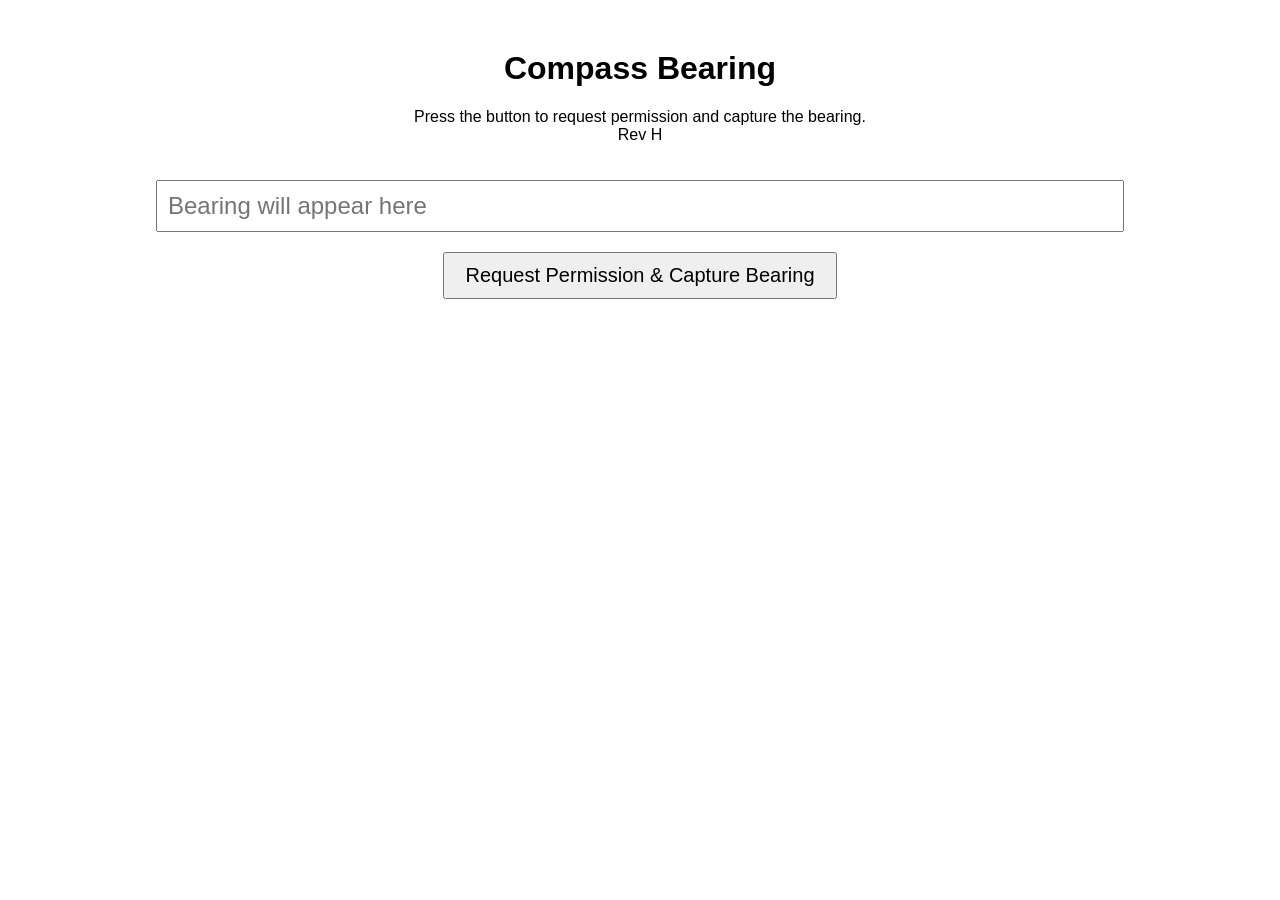
<file: Test_Sighting.html>
<!DOCTYPE html>
<html lang="en">
<head>
    <meta charset="UTF-8">
    <meta name="viewport" content="width=device-width, initial-scale=1.0">
    <title>Compass Bearing</title>
    <style>
        body {
            font-family: Arial, sans-serif;
            text-align: center;
            margin: 50px;
        }
        input[type="text"] {
            font-size: 24px;
            width: 80%;
            padding: 10px;
            margin-top: 20px;
        }
        button {
            font-size: 20px;
            padding: 10px 20px;
            margin-top: 20px;
        }
    </style>
</head>
<body>
    <h1>Compass Bearing</h1>
    <p id="instruction">Press the button to request permission and capture the bearing.<br>Rev H</p>
    <input type="text" id="bearing" readonly placeholder="Bearing will appear here">
    <button id="permissionButton">Request Permission & Capture Bearing</button>
    <button id="captureButton" style="display: none;">Capture Bearing</button>

    <script>
        let true_bearing = null;
        let magnetic_bearing = null;
        let magnetic_declination = 12.84;

        function fixBearing(bearing) {
            if (bearing < 0) {
                return bearing + 360;
            } else if (bearing >= 360) {
                return bearing - 360;
            } else {
                return bearing;
            }
        }
        // Function to update the bearing
        function updateBearing(event) {
            magnetic_bearing = event.webkitCompassHeading;
            true_bearing = fixBearing(magnetic_bearing + magnetic_declination);
        }

        // Function to capture the bearing when the button is pressed
        function captureBearing() {
            if (magnetic_bearing !== null) {
                document.getElementById('bearing').value = "M" + Math.round(magnetic_bearing) + "°  T" + Math.round(true_bearing) + "°";
            } else {
                document.getElementById('bearing').value = "No compass data available";
            }
        }

        // Function to request permission and start listening to device orientation
        function requestPermission() {
            if (typeof DeviceOrientationEvent.requestPermission === 'function') {
                DeviceOrientationEvent.requestPermission()
                .then(response => {
                    if (response === 'granted') {
                        window.addEventListener('deviceorientation', updateBearing);
                        document.getElementById('instruction').innerText = "Press 'Capture Bearing' to capture the bearing.";
                        document.getElementById('captureButton').style.display = 'inline-block';
                        document.getElementById('permissionButton').style.display = 'none';
                    } else {
                        document.getElementById('bearing').value = "Permission denied";
                    }
                })
                .catch(console.error);
            } else {
                // For devices that don't require explicit permission
                window.addEventListener('deviceorientation', updateBearing);
                document.getElementById('instruction').innerText = "Press 'Capture Bearing' to capture the bearing.";
                document.getElementById('captureButton').style.display = 'inline-block';
                document.getElementById('permissionButton').style.display = 'none';
            }
        }

        // Event listener for the permission request button
        document.getElementById('permissionButton').addEventListener('click', requestPermission);

        // Event listener for the capture button
        document.getElementById('captureButton').addEventListener('click', captureBearing);
    </script>
</body>
</html>
</file>
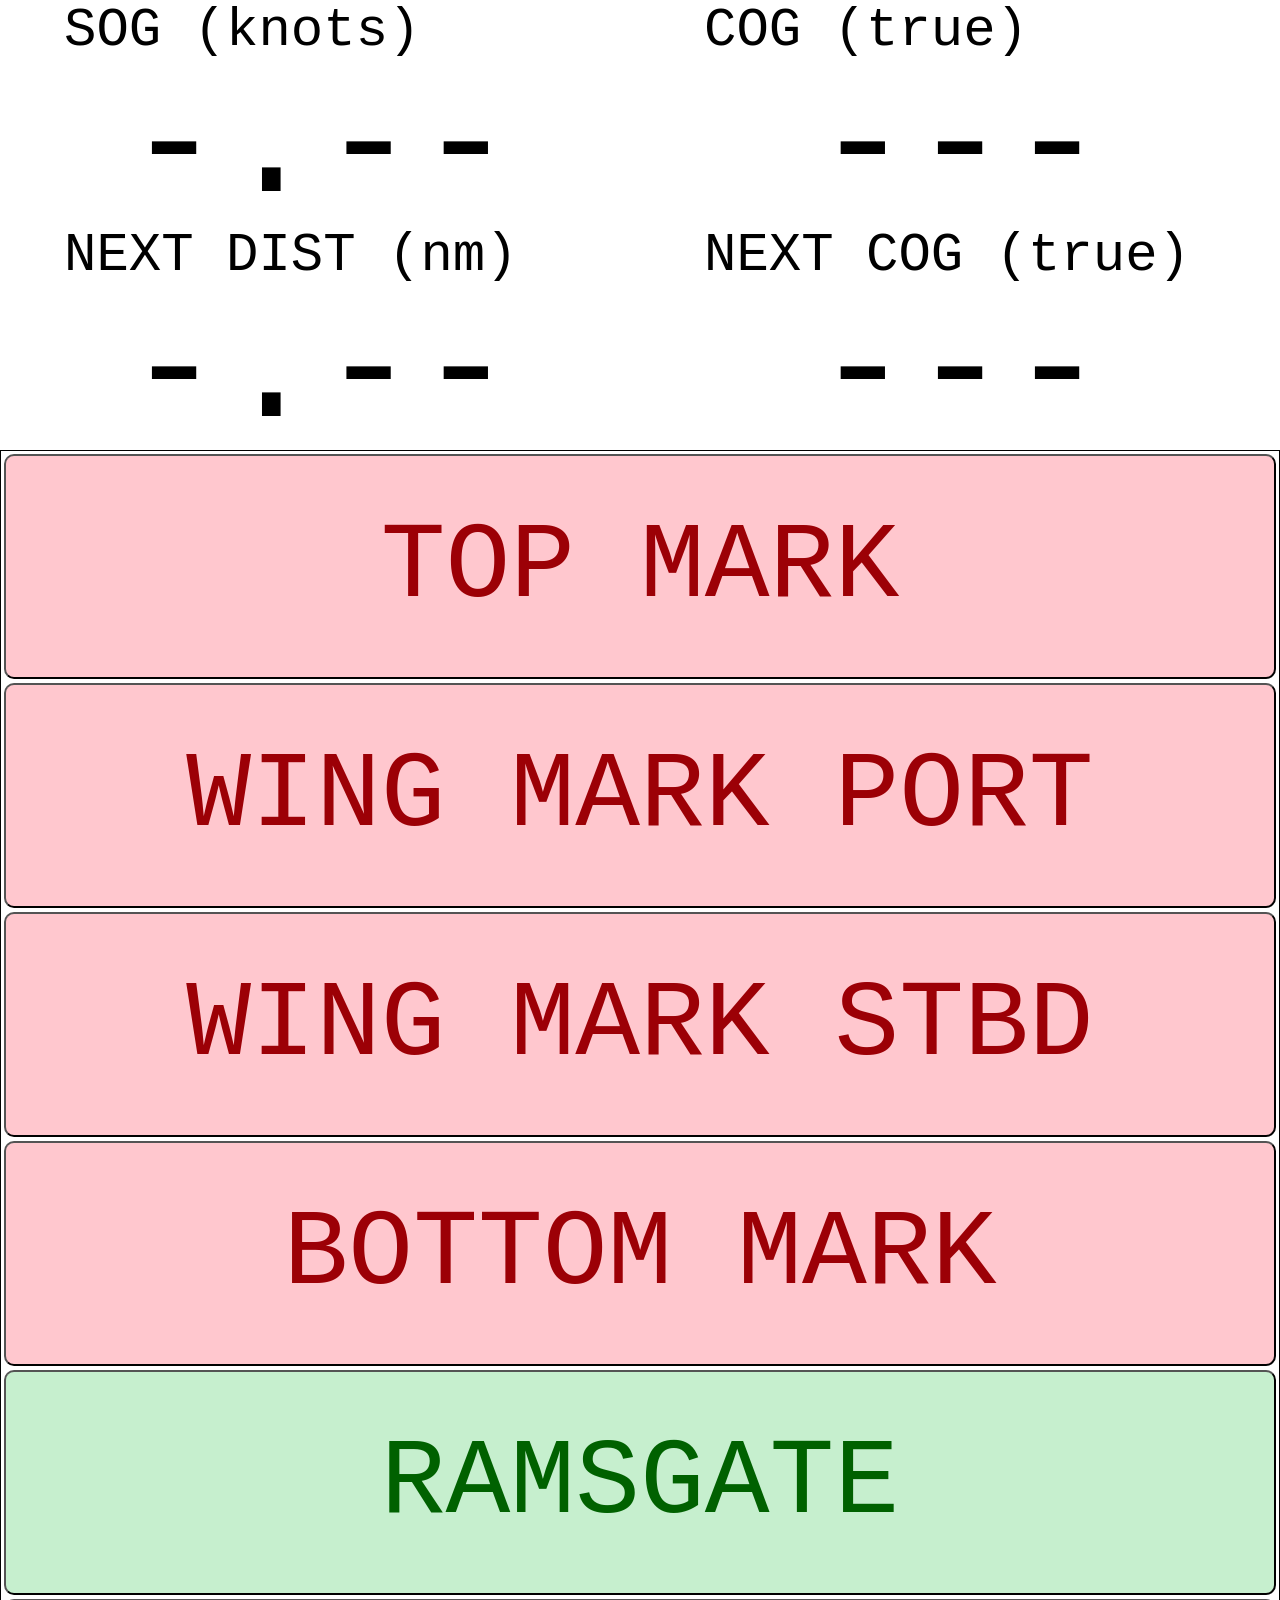
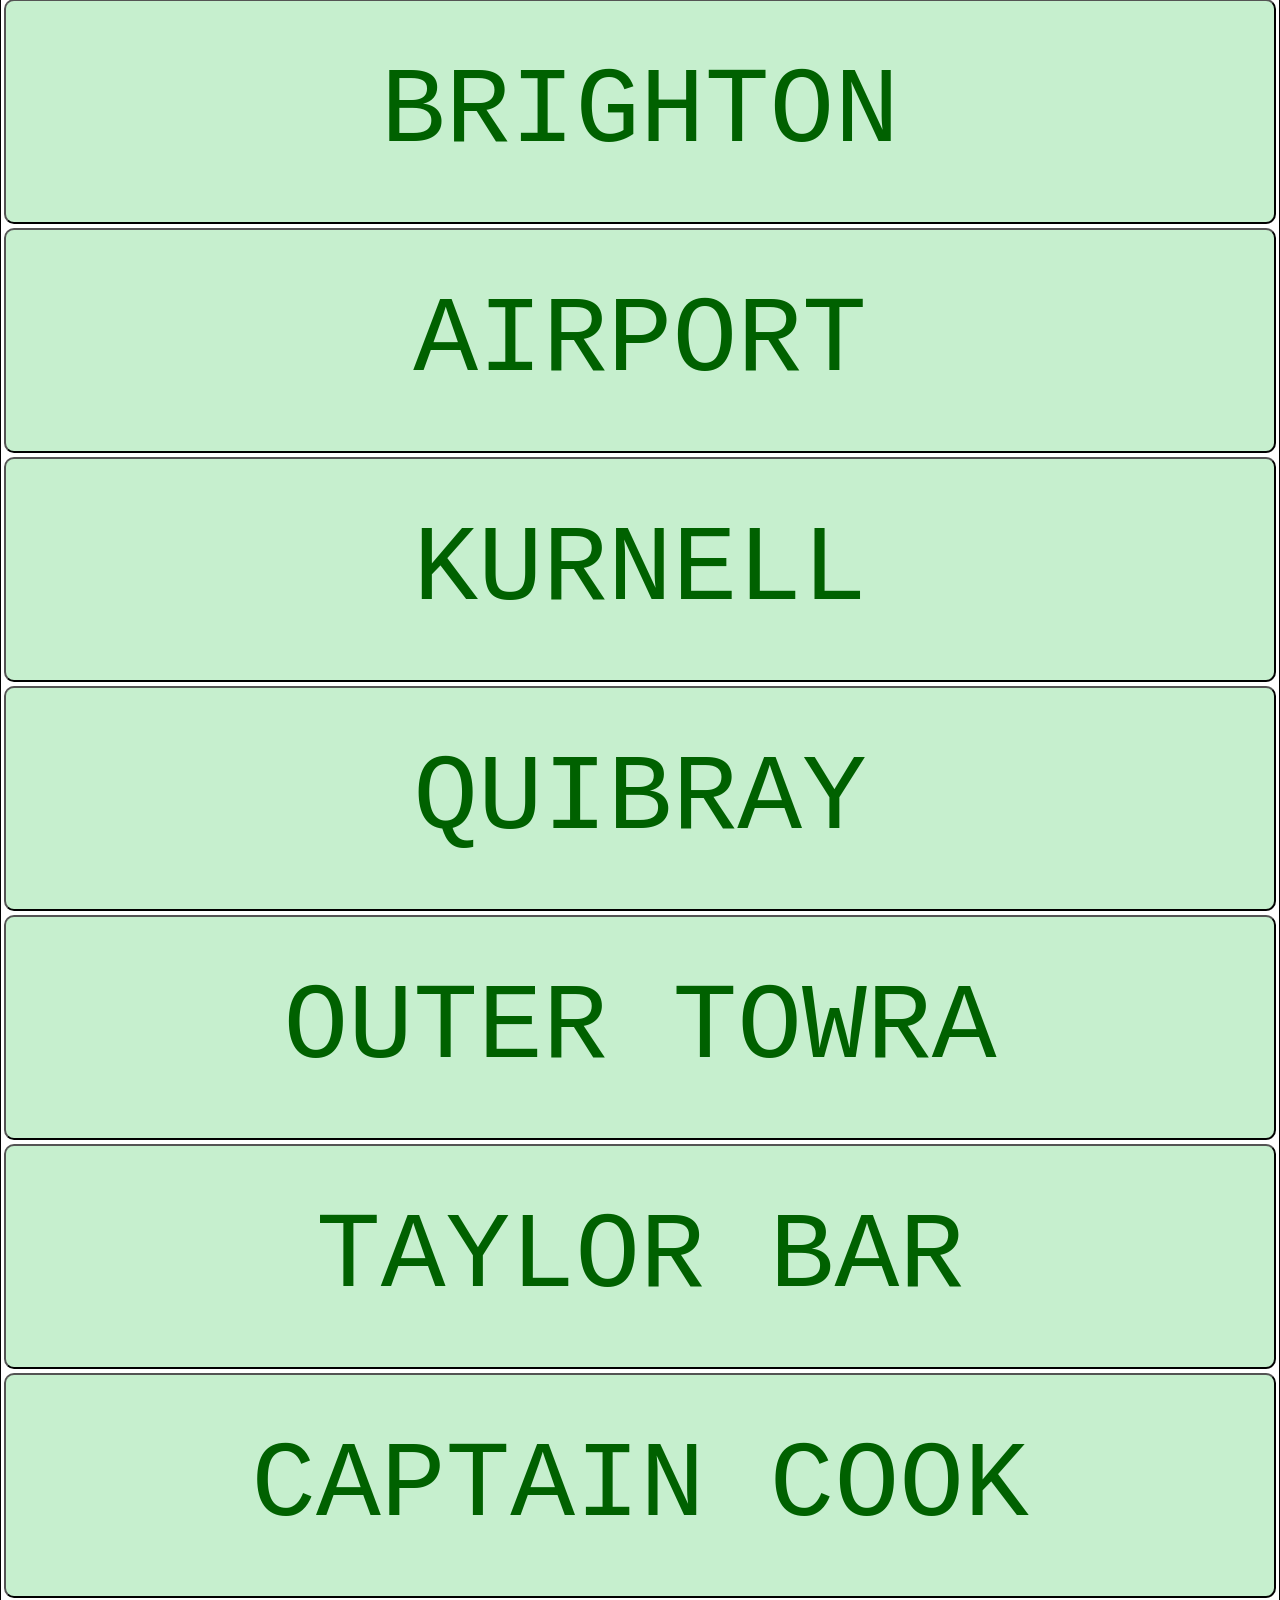
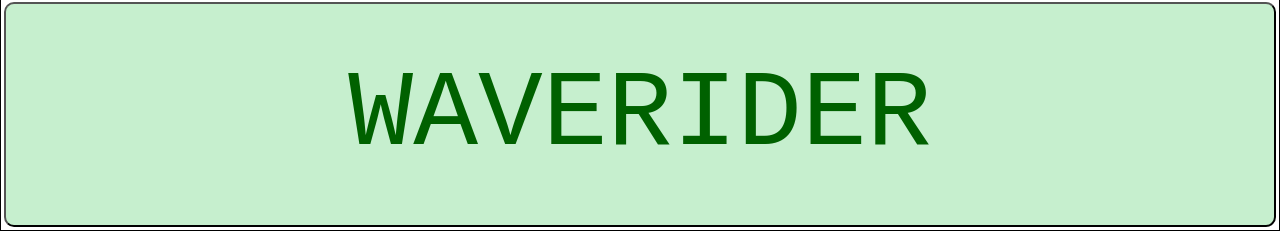
<file: watch.html>
<!DOCTYPE html><html>
<head>
  <title>Frenzy Navigation App</title>
  <style>
    body * {
      font-family: "Monaco", "Lucida Console", "Trebuchet MS", monospace;
    }

    #statsTable {
      position:absolute;
      top:0;
      left:0;
      height: 50vh;
      width: 100%;
      outline: 1px solid;
    }

    .label {
      position:absolute;
      width: 40%;
      height: 15%;
      text-align: left;
      vertical-align: bottom;
      font-size: 6vh;
      outline: none;
    }

    .data {
      position:absolute;
      width: 40%;
      height: 32%;
      text-align: center;
      vertical-align: middle;
      font-size: 18vh;
      outline: none;
    }

    #marksTable {
      position:absolute;
      top:50vh;
      left:0;
      border: 1px solid;
      width: 100%;
    }

    #marksTable tr, #marksTable td {
      height: 25vh;
      width: 100vw;
    }

    #marksTable button {
      text-align: center;
      font-size:  12vh;
      border-radius: 10px;
      width: 100%;
      height: 100%;
    }

    .enabled {
      color: #006100;
      background: #c6efce;
    }

    .disabled {
      color: #9c0006;
      background: #ffc7ce;
    }

    .target {
      color: #000000;
      background: #ffffff;
    }

    dialog {
      width: 90vw;
      height: 90vh;
      position: fixed; /*change to fixed for scrolling pages*/
      left: 5vw;
      top: 5vh;
      margin: 0; /*reset some browser centering*/
    }

    dialog button {
      font-size: 6.5vh;
    }

  </style>
</head>
<body onload = "startUp()">
<div id="statsTable" onclick="document.getElementById('setMarks').showModal()">
  <div class="label" style="left:5%;top:0%">SOG (knots)</div>
  <div class="label" style="left:55%;top:0%">COG (true)</div>
  <div id="curSpeed" name="speed" class="data" style="left:5%;top:12.5%">-.--</div>
  <div id="curCourse" name="course" class= "data" style="left:55%;top:12.5%">---</div>
  <div class="label" style="left:5%;top:50%">NEXT DIST (nm)</div>
  <div class="label" style="left:55%;top:50%">NEXT COG (true)</div>
  <div id="nxtDistance" name="nxtDistance" class= "data" style="left:5%;top:62.5%">-.--</div>
  <div id="nxtCourse" name="nxtCourse" class= "data" style="left:55%;top:62.5%">---</div>
</div>
<div>
  <table id="marksTable">
      <tr><td><button id="Top Mark" onclick="markButtonClicked('Top Mark')">TOP MARK</button></td></tr>
      <tr><td><button id="Wing Mark Port" onclick="markButtonClicked('Wing Mark Port')">WING MARK PORT</button></td></tr>
      <tr><td><button id="Wing Mark Stbd" onclick="markButtonClicked('Wing Mark Stbd')">WING MARK STBD</button></td></tr>
      <tr><td><button id="Bottom Mark" onclick="markButtonClicked('Bottom Mark')">BOTTOM MARK</button></td></tr>
      <tr><td><button id="Ramsgate" onclick="markButtonClicked('Ramsgate')">RAMSGATE</button></td></tr>
      <tr><td><button id="Brighton" onclick="markButtonClicked('Brighton')">BRIGHTON</button></td></tr>
      <tr><td><button id="Airport" onclick="markButtonClicked('Airport')">AIRPORT</button></td></tr>
      <tr><td><button id="Kurnell" onclick="markButtonClicked('Kurnell')">KURNELL</button></td></tr>
      <tr><td><button id="Quibray" onclick="markButtonClicked('Quibray')">QUIBRAY</button></td></tr>
      <tr><td><button id="Outer Towra" onclick="markButtonClicked('Outer Towra')">OUTER TOWRA</button></td></tr>
      <tr><td><button id="Taylor Bar" onclick="markButtonClicked('Taylor Bar')">TAYLOR BAR</button></td></tr>
      <tr><td><button id="Captain Cook" onclick="markButtonClicked('Captain Cook')">CAPTAIN COOK</button></td></tr>
      <tr><td><button id="Waverider" onclick="markButtonClicked('Waverider')">WAVERIDER</button></td></tr>
  </table>
</div>

<dialog id="setMarks" class="dialog">
  <button id="setTopMark" class="enabled" style="position:absolute; width:45%; left:2.5%; height:30%; top:2.5%"
    onclick="document.getElementById('setMarks').close(); setMarkClicked('Top Mark')">SET TOP MARK</button>
  <button id="cancelTopMark" class="disabled" style="position:absolute; width:45%; left:52.5%; height:30%; top:2.5%"
    onclick="document.getElementById('setMarks').close(); cancelMarkClicked('Top Mark')">CLEAR TOP MARK</button>
  <button id="setBottomMark" class="enabled" style="position:absolute; width:45%; left:2.5%; height:30%; top:40%"
    onclick="document.getElementById('setMarks').close(); setMarkClicked('Bottom Mark')">SET BOTTOM MARK</button>
  <button id="cancelBottomMark" class="disabled" style="position:absolute; width:45%; left:52.5%; height:30%; top:40%"
    onclick="document.getElementById('setMarks').close(); cancelMarkClicked('Bottom Mark')">CLEAR BOTTOM MARK</button>
  <button id="setMarksCancel" style="position:absolute; width:60%; left:20%; height:15%; top:80%"
    onclick="document.getElementById('setMarks').close()">Cancel</button>
</dialog>

</body>
<script>
  var INTERVAL = 2000; // milliseconds
  var WINGMARKANGLE = 45;
  //var setMark = document.getElementById("setMark");
  var stats = {
    time: null,
    location: [-33,151], // init with dummy location data
    locationQueue: [[-33,151],[-33,151],[-33,151]],
    speed: null,
    course: null,
    targetMark: null,
    targetDistance: 99.9,
    targetCourse: 0,
    marks: {
      "Top Mark": { // temporary mark, pinged
        status: "disabled",
        location: null,
      },
      "Wing Mark Port": { // temporary mark, computed from top and bottom mark locations
        status: "disabled",
        location: null
      },
      "Wing Mark Stbd": { // temporary mark, computed from top and bottom mark locations
        status: "disabled",
        location: null
      },
      "Bottom Mark": { // temporary mark, pinged
        status: "disabled",
        location: null,
      },
      'Ramsgate': {
        status: "enabled",
        location: [-(33+59.193/60),151+09.229/60]
      },
      'Brighton': {
        status: "enabled",
        location: [-(33+57.768/60),151+09.694/60]
      },
      'Airport': {
        status: "enabled",
        location: [-(33+58.576/60),151+11.330/60]
      },
      'Kurnell': {
        status: "enabled",
        location: [-(34+0.130/60),151+12.128/60]
      },
      'Quibray': {
        status: "enabled",
        location: [-(34+0.137/60),151+11.005/60]
      },
      'Outer Towra': {
        status: "enabled",
        location: [-(33+59.434/60),151+9.791/60]
      },
      'Taylor Bar': { // outermost of two piles
        status: "enabled",
        location: [-(33+59.474/60),151+09.426/60]
      },
      'Captain Cook': { // Captain Cook Buoy: Red pillar buoy (lat. 33º 59.9’S; long. 151º 13.1’E)
        status: "enabled",
        location: [-(33+59.9/60),151+13.1/60]
      },
      'Waverider': { // Yellow Spherical buoy with aerial (lat. 34 02.43’S; long. 151º 15.18’E)
                    // approximately 1NM East of Cape Baily
        status: "enabled",
        location: [-(34+2.43/60),151+15.18/60]
      }
    }
  }

  function startUp() {
    console.log("FRENZY NAV APP");
//    for (let mark in stats.marks) {
    for (mark in stats.marks) {
      console.log(mark);
      var m = document.getElementById(mark);
      m.className = stats.marks[mark].status;
    }
    setInterval('UpdateUI()', INTERVAL);
    watchLocation(updatePosition);
  }

  function updatePosition(position) {
    var time = Date.now();
    var newPos = [position.coords.latitude,position.coords.longitude];
    if (stats.locationRaw) {
      var deltaX = distance_between(stats.locationRaw, newPos);
      var deltaC = course_between(stats.locationRaw, newPos);
      console.log((deltaX*1852).toFixed(2), "@", deltaC.toFixed(0));
    }
    stats.locationRaw = newPos;
    stats.locationQueue.shift();
    stats.locationQueue.push(stats.locationRaw);
    var location = [(0.1*stats.locationQueue[0][0]+0.25*stats.locationQueue[1][0]+0.65*stats.locationQueue[2][0]),
                (0.1*stats.locationQueue[0][1]+0.25*stats.locationQueue[1][1]+0.65*stats.locationQueue[2][1])];
    if (time != null && stats.time) {
      stats.speed = distance_between(stats.location, location)/((time-stats.time)/1000/3600); // in knots since distance is NM
      stats.course = course_between(stats.location, location);
    }
    if (stats.targetMark) {
      stats.targetDistance = distance_between(location, stats.marks[stats.targetMark].location);
      stats.targetCourse =   course_between(location, stats.marks[stats.targetMark].location);
    }
    stats.time = time;
    stats.location = location;
  }

  function error(err) {
    console.log(`ERROR(${err.code}): ${err.message}`);
  }

  function formatFloat(num) {
    if (num > 99.9 || num < 0.0) return '-.--';
    if (num >= 10.0) return num.toFixed(1);
    return num.toFixed(2);
  }

  function formatCourse(num) {
    if (num < 0) return "---";
    str = (num % 360.0).toFixed(0).toString();
    if (str.length == 3) return str;      
    if (str.length == 2) return "0"+str;
    return "00"+str;
  }

  function UpdateUI() {
    var nxtDistance = document.getElementById('nxtDistance');
    var nxtCourse = document.getElementById('nxtCourse');
    var curCourse = document.getElementById("curCourse");
    var curSpeed = document.getElementById("curSpeed");
    //navigator.geolocation.getCurrentPosition(updatePosition);
    if (stats.speed) curSpeed.innerText = formatFloat(stats.speed);
    if (stats.course) curCourse.innerText = formatCourse(stats.course);
    if (stats.targetMark) {
      nxtDistance.innerText = formatFloat(stats.targetDistance);
      nxtCourse.innerText = formatCourse(stats.targetCourse);
    }  
  }

  function markButtonClicked(mark) {
    if (stats.targetMark) document.getElementById(stats.targetMark).className = stats.marks[stats.targetMark].status;
    if (stats.marks[mark].status == "enabled") {
      stats.targetMark = mark;
      document.getElementById(mark).className = "target";
    } else { // clicked on a disabled button, assume user meant to cancel target
      stats.targetMark = null;
    }
  }

  function setMarkClicked(mark) {
    stats.marks[mark].location = stats.locationRaw;
    stats.marks[mark].status = 'enabled';
    document.getElementById(mark).className = 'enabled';
    computeWingMark();
    }

  function cancelMarkClicked(mark) {
    stats.marks[mark].location = null;
    stats.marks[mark].status = 'disabled';
    document.getElementById(mark).className = 'disabled';
    // Cancelling any mark will necessitate cancelling wing marks
    stats.marks['Wing Mark Port'].location = null;
    stats.marks['Wing Mark Port'].status = 'disabled';
    document.getElementById('Wing Mark Port').className = 'disabled';
    stats.marks['Wing Mark Stbd'].location = null;
    stats.marks['Wing Mark Stbd'].status = 'disabled';
    document.getElementById('Wing Mark Stbd').className = 'disabled';
  }

  function computeWingMarks() {
    if (stats.marks['Top Mark'].status == 'enabled' && stats.marks["Bottom Mark"].status == 'enabled' &&
      !coincident(stats.marks['Top Mark'].location, stats.marks["Bottom Mark"].location, 0.00001)) {
      console.log('computing wing marks');
      console.log("Debug");
      console.log(stats.marks['Top Mark'].location);
      console.log(stats.marks['Bottom Mark'].location);
      
      stats.marks['Wing Mark Port'].location = projectDistance(
        stats.marks['Bottom Mark'].location,
        0.7071 * distance_between(stats.marks['Bottom Mark'].location, stats.marks['Top Mark'].location),
        course_between(stats.marks['Bottom Mark'].location, stats.marks['Top Mark'].location) - WINGMARKANGLE
      )
      stats.marks['Wing Mark Port'].status = 'enabled';
      document.getElementById('Wing Mark Port').className = 'enabled';
      
      stats.marks['Wing Mark Stbd'].location = projectDistance(
        stats.marks['Bottom Mark'].location,
        0.7071 * distance_between(stats.marks['Bottom Mark'].location, stats.marks['Top Mark'].location),
        course_between(stats.marks['Bottom Mark'].location, stats.marks['Top Mark'].location) + WINGMARKANGLE
      )
      stats.marks['Wing Mark Stbd'].status = 'enabled';
      document.getElementById('Wing Mark Stbd').className = 'enabled';

      console.log(stats.marks['Wing Mark Port'].location);
      console.log(stats.marks['Wing Mark Stbd'].location);

      console.log('compute wing marks finished');
    }  
  }

  function coincident(loc1, loc2, tol) {
    return (Math.abs(loc1[0]-loc2[0]) < tol) && (Math.abs(loc1[1]-loc2[1]) < tol)
  }

  /**
 * Distance between two coordinates (lite)
 *
 * @author Salvador Dali
 * @author AnttiK / OiOi
 *
 * @param { number } lat_1 - Latitude of first point
 * @param { number } lon_1 - Longitude of first point
 * @param { number } lat_2 - Latitude of second point
 * @param { number } lon_2 - Longitude of second point
 *
 * @see http://stackoverflow.com/a/21623256
 * @see https://en.wikipedia.org/wiki/Haversine_formula
 *
 * @return { number } Distance in km
 */

var EARTH = 3440.06479 // Radius of the EARTH in nautical miles

function distance_between( loc1, loc2 ) {
	// simple pythagorean distance for small distances
	var x = ( loc2[1] - loc1[1] ) * Math.PI / 180 * Math.cos( ( ( loc1[0] + loc2[0] ) / 2 ) * Math.PI / 180 ); // longitude
	var y = ( loc2[0] - loc1[0] ) * Math.PI / 180; // latitude
	var d = EARTH * Math.sqrt( x * x + y * y );
	return d
}

function course_between( loc1, loc2 ) {
	var x = EARTH * ( loc2[1] - loc1[1] ) * Math.PI / 180 * Math.cos( ( ( loc1[0] + loc2[0] ) / 2 ) * Math.PI / 180 );
	var y = EARTH * ( loc2[0] - loc1[0] ) * Math.PI / 180;
	var bearing = 90 - 180 / Math.PI * Math.atan2(y, x);
	if (bearing >= 0)
		return bearing;
	return bearing + 360;
}

function watchLocation(success) {
	var options = {
		enableHighAccuracy: true,
		timeout: 7000,
		maximumAge: 0
    }
 
	 if (navigator.geolocation) {
		// navigator.geolocation.watchPosition(function () {}, function () {}, {});
		navigator.geolocation.watchPosition(success, function () {}, options);
		return "Request completed.";
	} else { 
		console.log("Geolocation not supported");
		return "Geolocation is not supported by this browser";
	}
}
	  
function failure(error) {
	switch(error.code) {
		case error.PERMISSION_DENIED:
			console.log("User denied the request for Geolocation.");
			break;
		case error.POSITION_UNAVAILABLE:
			console.log("Location information is unavailable.");
			break;
		case error.TIMEOUT:
			console.log("The request to get user location timed out.");
			break;
		case error.UNKNOWN_ERROR:
			console.log("An unknown error occurred.");
			break;
	}
}

function projectDistance(start, distance, bearing) {
	console.log('project distance');
	console.log(start, distance, bearing);
	const b = bearing * Math.PI / 180;
	const d = distance / 6371;  // 6371 is the approximate radius of the Earth in kilometers
	const sLat = start[0] * Math.PI / 180;
	const sLon = start[1] * Math.PI / 180;

	const dLat = Math.asin(Math.sin(sLat) * Math.cos(d) +
												Math.cos(sLat) * Math.sin(d) * Math.cos(b));
	const dLon = sLon + Math.atan2(Math.sin(b) * Math.sin(d) * Math.cos(sLat),
																		Math.cos(d) - Math.sin(sLat) * Math.sin(dLat));

	// Create a new point object for the destination coordinates
	return [dLat  * 180 / Math.PI, dLon  * 180 / Math.PI];
}


</script>
</html>
</file>
